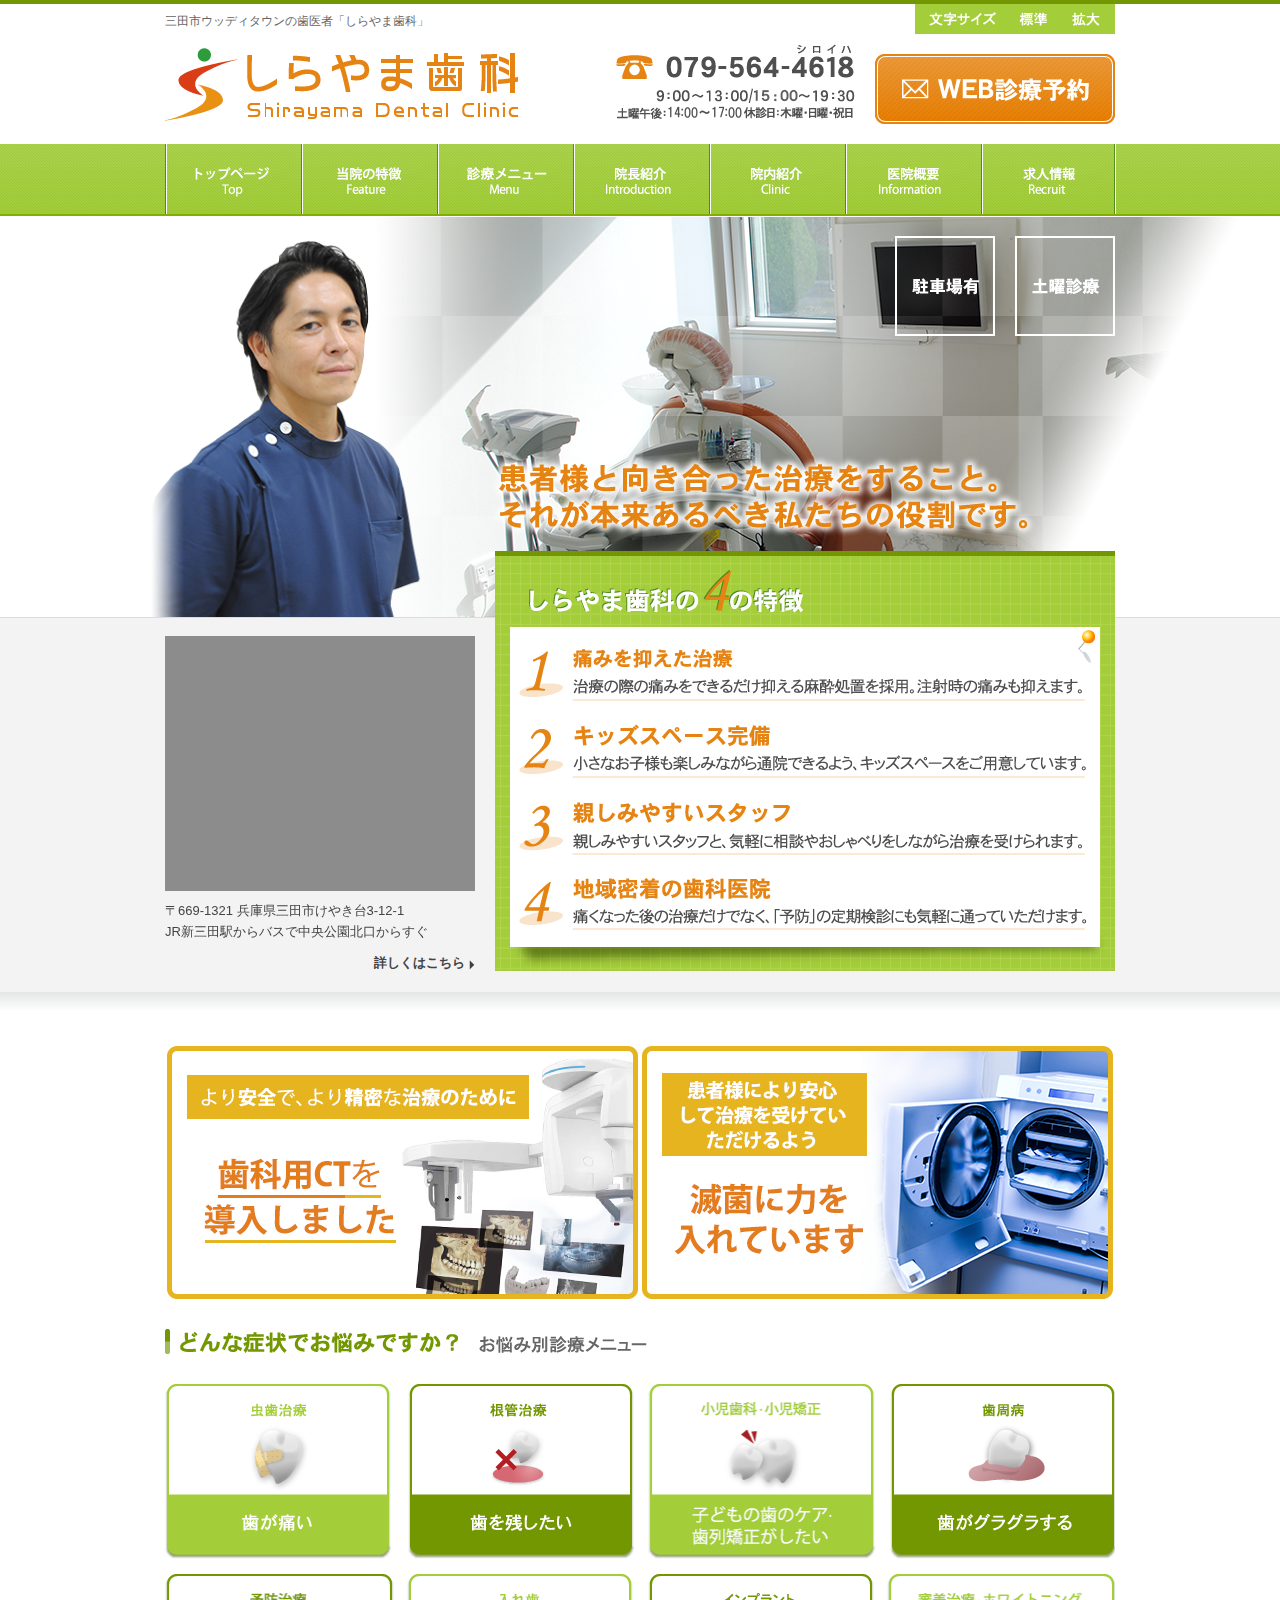
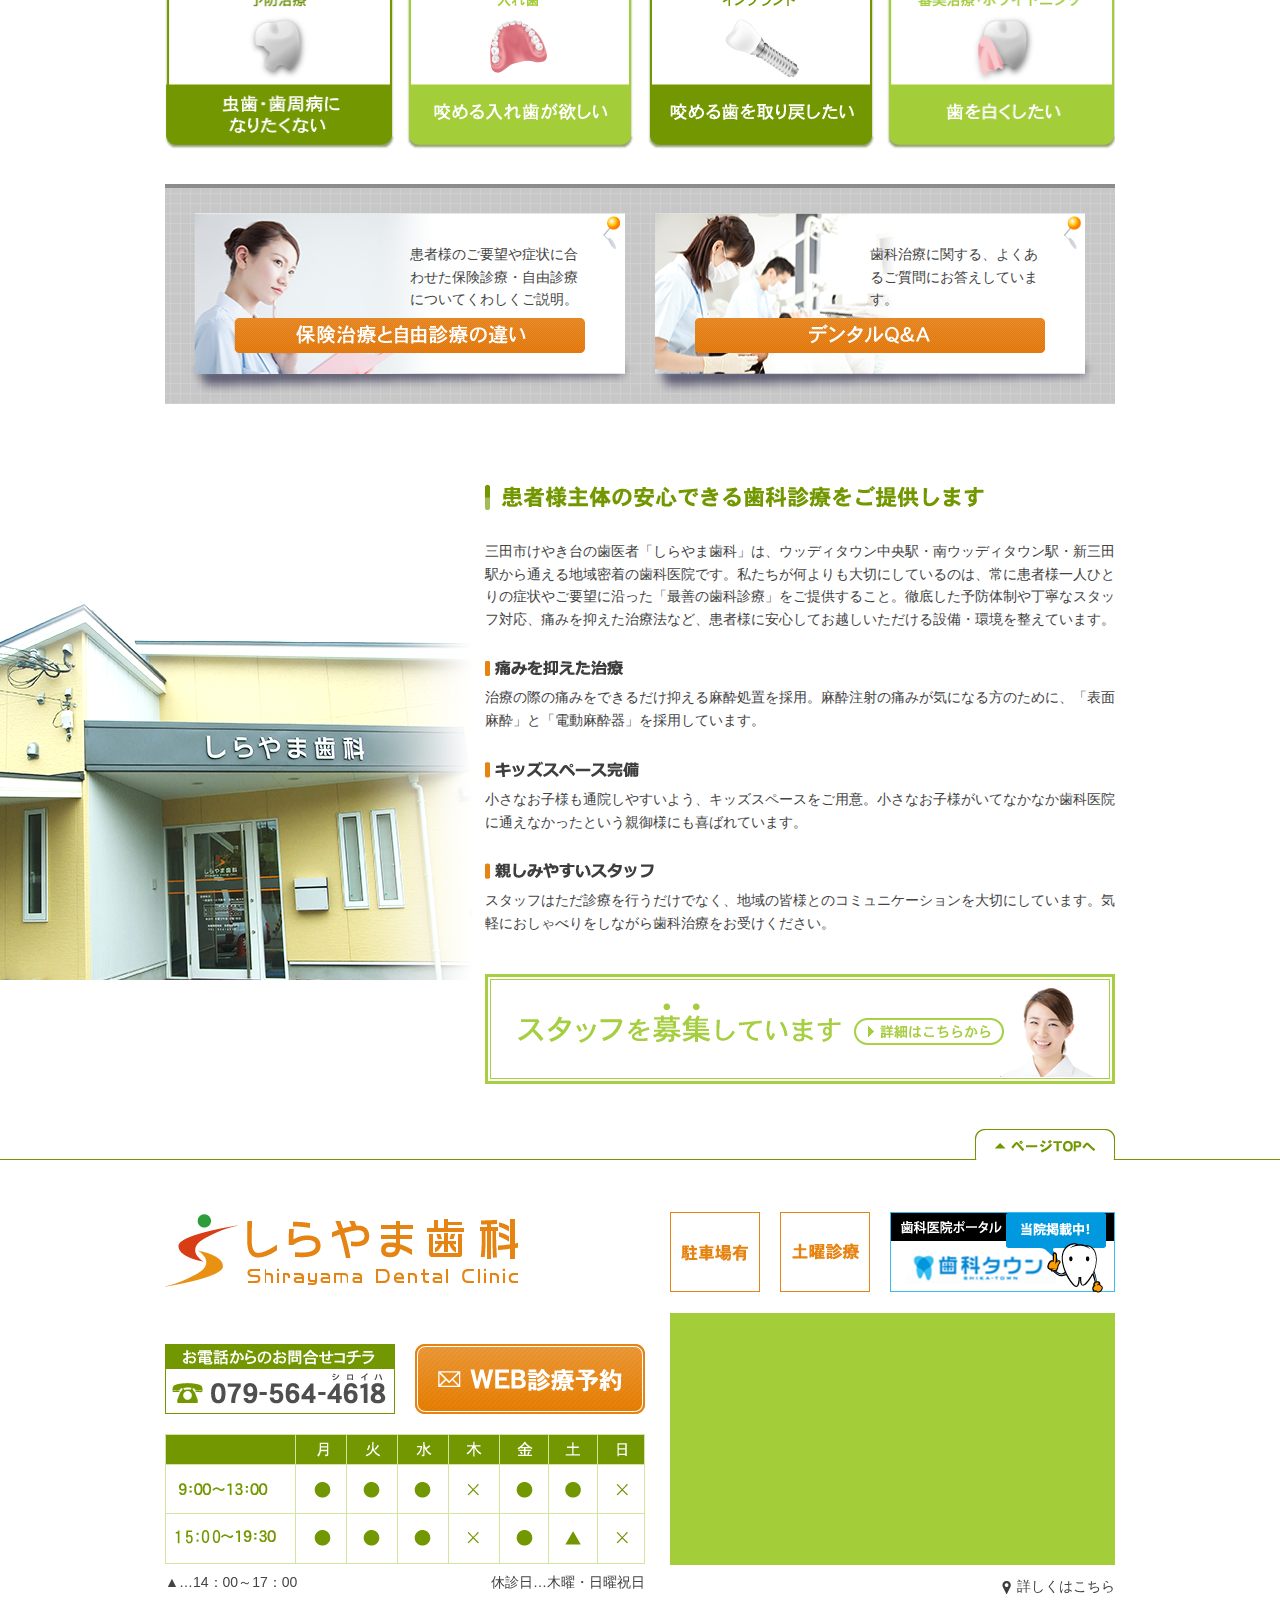
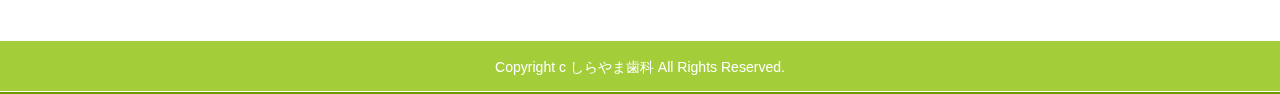
<file: index.html>
﻿<?xml version="1.0" encoding="utf-8"?>
<!DOCTYPE html
  PUBLIC "-//W3C//DTD XHTML 1.0 Transitional//EN" "http://www.w3.org/TR/xhtml1/DTD/xhtml1-transitional.dtd">
<html xmlns="http://www.w3.org/1999/xhtml">

<head>
  <meta http-equiv="Content-Type" content="text/html; charset=utf-8" />
  <title>三田市の歯医者 しらやま歯科｜ウッディタウン近く</title>
  <meta name="description"
    content="「しらやま歯科」は、ウッディタウン中央駅・南ウッディタウン駅・新三田駅から通える地域密着の歯科医院です。患者様一人ひとりの症状やご要望に沿った「最善の歯科診療」をご提供することを大切にし、安心してお越しいただける設備・環境を整えています。" />
  <meta name="keywords" content="三田市,歯科,歯医者" />
  <meta http-equiv="content-style-type" content="text/css" />
  <meta http-equiv="content-script-type" content="text/javascript" />
  <meta name="viewport" content="width=device-width,initial-scale=1,minimum-scale=1,maximum-scale=1,user-scalable=no">
  <link href="css/import.css" rel="stylesheet" type="text/css" media="all" />
  <script src="js/jquery.js" type="text/javascript"></script>
  <script type="text/javascript" src="js/jquery.cookie.js"></script>
  <script type="text/javascript" src="js/jquery.fontResizer.js"></script>
  <script type="text/javascript" src="js/scroll.js"></script>
  <script type="text/javascript" src="js/custom.js"></script>

  <script type="text/javascript" src="js/rollover.js"></script>
  <script src="js/jquery-sweetlink.js" type="text/javascript"></script>
  <script type="text/javascript" src="http://www.google.com/jsapi?key="></script>
  <script type="text/javascript" src="./js/gmap.js?auto"></script>
  <!-- Google Analytics start -->
  <script>
    (function (i, s, o, g, r, a, m) {
      i['GoogleAnalyticsObject'] = r;
      i[r] = i[r] || function () {
        (i[r].q = i[r].q || []).push(arguments)
      },
        i[r].l = 1 * new Date();
      a = s.createElement(o),
        m = s.getElementsByTagName(o)[0];
      a.async = 1;
      a.src = g;
      m
        .parentNode
        .insertBefore(a, m)
    })(window, document, 'script', '//www.google-analytics.com/analytics.js', 'ga');

    ga('create', 'UA-12807661-1', 'shirayama-dc.com');
    ga('send', 'pageview');
  </script>
  <!-- Google Analytics end -->

</head>

<body id="top">

  <div id="gnavi" class="header_f mb20">
    <ul>
      <li>
        <a href="./"><img src="images/gnavi01_off.png" alt="トップページ" width="136" height="72" /></a>
      </li>
      <li>
        <a href="feature.html"><img src="images/gnavi02_off.png" alt="当院の特徴" width="136" height="72" /></a>
      </li>
      <li>
        <a href="feature.html#menu"><img src="images/gnavi03_off.png" alt="診療メニュー" width="136" height="72" /></a>
      </li>
      <li>
        <a href="clinic.html"><img src="images/gnavi04_off.png" alt="院長紹介" width="136" height="72" /></a>
      </li>
      <li>
        <a href="clinic.html#clinic"><img src="images/gnavi05_off.png" alt="院内紹介" width="136" height="72" /></a>
      </li>
      <li>
        <a href="clinic.html#info"><img src="images/gnavi06_off.png" alt="医院概要" width="136" height="72" /></a>
      </li>
      <li>
        <a href="clinic.html#recruit"><img src="images/gnavi07_off.png" alt="求人情報" width="136" height="72" /></a>
      </li>
    </ul>
  </div>
  <!-- / #gnavi -->
  <div id="wrapper" class="fontResizerTarget">
    <div class="box">
      <div class="inner" id="wrap">
        <div id="header" class="header">
          <div class="summary">
            <h1>三田市ウッディタウンの歯医者「しらやま歯科」</h1>
          </div>

          <div class="top_txt">
            <ul class="common_btn">
              <li><img src="images/top_txt01.png" width="92" height="30" alt="文字サイズ" /></li>
              <li class="fontResizer100"><img src="images/top_txt02_off.png" width="52" height="30" alt="標準" /></li>
              <li class="fontResizer115"><img src="images/top_txt03_off.png" width="56" height="30" alt="拡大" /></li>
            </ul>
          </div>
          <!-- begin menu sp -->
          <div>
            <p class="ac_Menu sp-b">
              <span class="menu-trigger">
                <span></span>
                <span></span>
                <span></span>
                <span>MENU</span>
              </span>
            </p>
            <div id="acbox" style="display: none;">
              <ul class="clearfix sp-b">
                <li class="acr_text">当社について</li>
                <li><a class="bdr-n2" href="./feature.html">当院の特徴</a></li>
                <li><a href="./feature.html#menu">診療メニュー</a></li>
                <li><a class="bdr-n2" href="./clinic.html">院長紹介</a></li>
                <li><a href="./clinic.html#clinic">院内紹介</a></li>
                <li><a class="bdr-n2" href="./clinic.html#info">医院概要</a></li>
                <li><a href="./clinic.html#recruit">求人情報</a></li>
                <li><a class="bdr-n2" href="./faq.html">保険と自費の違い・デンタルQ＆A</a></li>
                <li class="acr_text">当社について</li>
                <li><a class="bdr-n2" href="./general.html">虫歯治療</a></li>
                <li><a class="bdr-n2" href="./general.html#root">根管治療</a></li>
                <li><a class="bdr-n2" href="./general.html#child">小児歯科</a></li>
                <li><a class="bdr-n2" href="./perio.html">歯周病</a></li>
                <li><a class="bdr-n2" href="./denture.html">入れ歯</a></li>
                <li><a class="bdr-n2" href="./implant.html">インプラント</a></li>
                <li><a class="bdr-n2" href="./esthe.html">審美治療・ホワイトニング</a></li>
                <li><a class="bdr-n2" href="./prev.html">予防治療</a></li>
                <li class="back_sp">×&nbsp;閉じる</li>
              </ul>
            </div>
          </div>
          <!-- end menu sp -->
          <ul class="common_btn">
            <li class="logo">
              <a href="http://www.shirayama-dc.com/"><img src="images/header_logo.png" alt="しらやま歯科" width="407"
                  height="110" /></a>
            </li>
            <li class="sweetlink">
              <a href="tel:0795644618"><img src="images/header_imq.png" width="293" height="110"
                  alt="079-564-4618" /></a>
            </li>
            <li class="sweetlink">
              <a href="https://www.shika-town.com/reservation/?cl=s00001290" target="_blank"><img
                  src="images/header_btn01.png" width="250" height="110" alt="WEB診療予約" /></a>
            </li>
          </ul>
        </div>
        <!-- / #header -->

        <div id="gnavi" class="mb20">
          <ul>
            <li>
              <a href="./"><img src="images/gnavi01_off.png" alt="トップページ" width="136" height="72" /></a>
            </li>
            <li>
              <a href="feature.html"><img src="images/gnavi02_off.png" alt="当院の特徴" width="136" height="72" /></a>
            </li>
            <li>
              <a href="feature.html#menu"><img src="images/gnavi03_off.png" alt="診療メニュー" width="136" height="72" /></a>
            </li>
            <li>
              <a href="clinic.html"><img src="images/gnavi04_off.png" alt="院長紹介" width="136" height="72" /></a>
            </li>
            <li>
              <a href="clinic.html#clinic"><img src="images/gnavi05_off.png" alt="院内紹介" width="136" height="72" /></a>
            </li>
            <li>
              <a href="clinic.html#info"><img src="images/gnavi06_off.png" alt="医院概要" width="136" height="72" /></a>
            </li>
            <li>
              <a href="clinic.html#recruit"><img src="images/gnavi07_off.png" alt="求人情報" width="136" height="72" /></a>
            </li>
          </ul>
        </div>
        <!-- / #gnavi -->

        <ul class="common_btn top_img01">
          <li><img src="images/top_img01.png" width="120" height="100" alt="駐車場有" /></li>
          <li><img src="images/top_img02.png" width="100" height="100" alt="土曜診療" /></li>
        </ul>

        <h2 class="top_h2"><img src="images/top_tit01.png" width="548" height="84"
            alt="患者様と向き合った治療をすること。それが本来あるべき私たちの役割です。" /></h2>

        <div class="top_inn01">
          <div class="in01">

            <div class="in_g">
              <iframe
                src="https://www.google.com/maps/embed?pb=!1m18!1m12!1m3!1d3271.9391878837528!2d135.19417271523784!3d34.907975580381766!2m3!1f0!2f0!3f0!3m2!1i1024!2i768!4f13.1!3m3!1m2!1s0x600065bacafebf0b%3A0xf56c8d267f03aeab!2z44GX44KJ44KE44G-5q2v56eR!5e0!3m2!1sja!2sjp!4v1541465251517"
                width="308" height="253" frameborder="0" style="border:0" allowfullscreen="allowfullscreen"></iframe>
            </div>
            <p class="top_add">〒669-1321 兵庫県三田市けやき台3-12-1<br />
              JR新三田駅からバスで中央公園北口からすぐ</p>
            <p class="top_ico">
              <a href="../clinic.html#info">詳しくはこちら</a>
            </p>
          </div>
          <div class="in02">
            <ul>
              <li><img src="images/top_img01-01.png" width="620" height="76" alt="しらやま歯科の4の特徴" /></li>
              <li>
                <a href="feature.html#feature01"><img src="images/top_img01-02_off.png" width="620" height="74"
                    alt="痛みを抑えた治療" /></a>
              </li>
              <li>
                <a href="feature.html#feature02"><img src="images/top_img01-03_off.png" width="620" height="77"
                    alt="キッズスペース完備" /></a>
              </li>
              <li>
                <a href="feature.html#feature03"><img src="images/top_img01-04_off.png" width="620" height="77"
                    alt="親しみやすいスタッフ" /></a>
              </li>
              <li>
                <a href="feature.html#feature04"><img src="images/top_img01-05_off.png" width="620" height="116"
                    alt="地域密着の歯科医院" /></a>
              </li>
            </ul>
          </div>
        </div>
      </div>
    </div>
    <div id="main">
      <div id="content">
        <div class="index_banner">
          <p class="new-bnr-top"><img src="images/bnr-new-ct.png" alt="より安全で、より精密な治療のために歯科用CTを導入しました" /></p>
          <p class="new-bnr-top">
            <a href="clinic.html#clinic"><img src="images/bnr-new-ct_2.png"
                alt="患者様により安心して治療を受けていただけるよう　当院では滅菌に力をいれています" /></a>
          </p>
        </div>
        <div class="box">
          <div class="inner">
            <p class="mb30"><img src="images/top_tit02.png" width="482" height="25" alt="どんな症状でお悩みですか？ お悩み別診療メニュー" />
            </p>

            <div class="top_sec02">
              <ul class="common_btn top_btn02">
                <li>
                  <a href="general.html"><img src="images/top_btn02-01_off.png" width="230" height="175"
                      alt="虫歯治療 歯が痛い" /></a>
                </li>
                <li>
                  <a href="general.html#root"><img src="images/top_btn02-02_off.png" width="232" height="175"
                      alt="根管治療 歯を残したい" /></a>
                </li>
                <li>
                  <a href="general.html#child"><img src="images/top_btn02-03_off.png" width="229" height="175"
                      alt="小児歯科・小児矯正 子どもの歯のケア・歯列矯正がしたい" /></a>
                </li>
                <li>
                  <a href="perio.html"><img src="images/top_btn02-04_off.png" width="229" height="175"
                      alt="歯周病 歯がグラグラする" /></a>
                </li>
              </ul>
              <ul class="common_btn top_btn02">
                <li>
                  <a href="prev.html"><img src="images/top_btn02-05_off.png" width="230" height="175"
                      alt="予防治療 虫歯・歯周病になりたくない" /></a>
                </li>
                <li>
                  <a href="denture.html"><img src="images/top_btn02-06_off.png" width="232" height="175"
                      alt="入れ歯 咬める入れ歯が欲しい" /></a>
                </li>
                <li>
                  <a href="implant.html"><img src="images/top_btn02-07_off.png" width="229" height="175"
                      alt="インプラント 咬める歯を取り戻したい" /></a>
                </li>
                <li>
                  <a href="esthe.html"><img src="images/top_btn02-08_off.png" width="229" height="175"
                      alt="審美治療・ホワイトニング 歯を白くしたい" /></a>
                </li>
              </ul>
            </div>

            <div class="top_sec03">
              <div class="in01">
                <p class="btn01">
                  <a href="faq.html">患者様のご要望や症状に合わせた保険診療・自由診療についてくわしくご説明。</a>
                </p>
              </div>
              <div class="in01">
                <p class="btn02">
                  <a href="faq.html#faq">歯科治療に関する、よくあるご質問にお答えしています。</a>
                </p>
              </div>
            </div>

          </div>
        </div>
        <div class="box" id="top_sec04">
          <div class="inner">

            <div class="top_in04">
              <p><img src="images/top_tit04-01.png" width="499" height="26" alt="患者様主体の安心できる歯科診療をご提供します" /></p>
              <p><img src="images/top_bg02_mobi.png" class="sp-b" alt="患者様主体の安心できる歯科診療をご提供します"></p>
              <p>
                三田市けやき台の歯医者「しらやま歯科」は、ウッディタウン中央駅・南ウッディタウン駅・新三田駅から通える地域密着の歯科医院です。私たちが何よりも大切にしているのは、常に患者様一人ひとりの症状やご要望に沿った「最善の歯科診療」をご提供すること。徹底した予防体制や丁寧なスタッフ対応、痛みを抑えた治療法など、患者様に安心してお越しいただける設備・環境を整えています。
              </p>
              <p class="mb10"><img src="images/top_tit04-02.png" width="138" height="16" alt="痛みを抑えた治療" /></p>
              <p>治療の際の痛みをできるだけ抑える麻酔処置を採用。麻酔注射の痛みが気になる方のために、「表面麻酔」と「電動麻酔器」を採用しています。</p>
              <p class="mb10"><img src="images/top_tit04-03.png" width="154" height="17" alt="キッズスペース完備" /></p>
              <p>小さなお子様も通院しやすいよう、キッズスペースをご用意。小さなお子様がいてなかなか歯科医院に通えなかったという親御様にも喜ばれています。</p>
              <p class="mb10"><img src="images/top_tit04-04.png" width="169" height="16" alt="親しみやすいスタッフ" /></p>
              <p class="mb40">スタッフはただ診療を行うだけでなく、地域の皆様とのコミュニケーションを大切にしています。気軽におしゃべりをしながら歯科治療をお受けください。</p>
              <a href="clinic.html#recruit" id="bnr_top_recruit">
                <img src="images/bnr_top_recruit_off.png" alt="スタッフを募集しています"></a>

              <p class="pagetop clear txt_right">
                <a href="#wrapper"><img src="images/common_pagetop_off.png" alt="ページTOPへ" width="140" height="31" /></a>
              </p>
            </div>

          </div>
        </div>

      </div>
      <!-- / #content -->
    </div>
    <!-- / #main -->

    <div class="box" id="footer">
      <div class="inner">

        <div class="inn01">
          <div class="in01">
            <p class="footlogo"><img src="images/footer_logo.png" width="480" height="81" alt="しらやま歯科" /></p>
            <ul class="common_btn mb20">
              <li>
                <a href="tel:0795644618" class="sweetlink"><img src="images/footer_inq.png" width="230" height="70"
                    alt="079-564-4618" /></a>
              </li>
              <li class="sweetlink ml20">
                <a href="https://www.shika-town.com/reservation/?cl=s00001290" target="_blank"><img
                    src="images/footer_btn01.png" width="230" height="70" alt="WEB診療予約" /></a>
              </li>
            </ul>
            <p class="mb10"><img src="images/footer_sche.png" width="480" height="130" alt="診療時間" /></p>
            <ul>
              <li class="fl">▲…14：00～17：00</li>
              <li class="fr">休診日…木曜・日曜祝日</li>
            </ul>
          </div>
          <div class="in02">
            <ul class="common_btn mb20">
              <li><img src="images/footer_img01-01.png" width="110" height="81" alt="駐車場有" /></li>
              <li><img src="images/footer_img01-02.png" width="110" height="81" alt="土曜診療" /></li>
              <li>
                <a href="https://www.shika-town.com/s00001290/" target="_blank"><img src="images/footer_img01-03.png"
                    width="225" height="81" alt="歯科タウン" /></a>
              </li>
            </ul>

            <div class="gmap_wrap01 mb10">
              <iframe
                src="https://www.google.com/maps/embed?pb=!1m18!1m12!1m3!1d3271.9391878837528!2d135.19417271523784!3d34.907975580381766!2m3!1f0!2f0!3f0!3m2!1i1024!2i768!4f13.1!3m3!1m2!1s0x600065bacafebf0b%3A0xf56c8d267f03aeab!2z44GX44KJ44KE44G-5q2v56eR!5e0!3m2!1sja!2sjp!4v1541465251517"
                width="100%" height="250" frameborder="0" style="border:0" allowfullscreen="allowfullscreen"></iframe>
            </div>
            <p class="foot_ico">
              <a href="clinic.html#info">詳しくはこちら</a>
            </p>
          </div>

        </div>
        <div class="in03">
          <p>Copyright c しらやま歯科 All Rights Reserved.</p>
        </div>
      </div>
      <p id="totop" class="sp-b"> <a href="#wrapper"> <img width="50" height="50" alt="上に戻る" src="images/totop_off.png"> </a> </p>
    </div>
    <!-- / #footer -->
  </div>
  <!-- / #wrapper -->

  <div class="analyzer">
    <!-- FS Conversion Analyzer start -->
    <script type="text/javascript">
      < !-- // var fsUserSite = 'www2.fsaccess.jp'; var fsJsHost = (("https:" ==
        document.location.protocol) ?"https://" : "http://");
      var fsSiteId =
        "shirayama-dc_com";
      document.write(unescape("%3Cscript src='" + fsJsHost +
        fsUserSite + "/fsa/script/" + fsSiteId + "' charset='utf-8'
            type = 'text/javascript' % 3 E % 3 C / script % 3 E ")); //-->
    </script>

    <script type="text/javascript">
        < !-- // var fs = _fs.bcon(); //-->
    </script>
    <!-- FS Conversion Analyzer end -->

  </div>
  <div id="fixfooter">
    <ul class="sp-b">
      <li><a target="_blank" href="https://www.shika-town.com/s00001290/reservation">お問い合わせ</a></li>
      <li><a href="tel:0120-16-4974" onclick="ga('send', 'event', 'sp', 'tel');">0120-16-4974</a></li>
    </ul>
  </div>
  <script type="text/javascript" src="./js/common1.js"></script>
</body>

</html>
</file>
<file: css/import.css>
@charset "UTF-8";
/* CSS Document */

@import url("base.css");
@import url("fonts.css");
@import url("styles.css");
@import url("ie.css");
</file>
